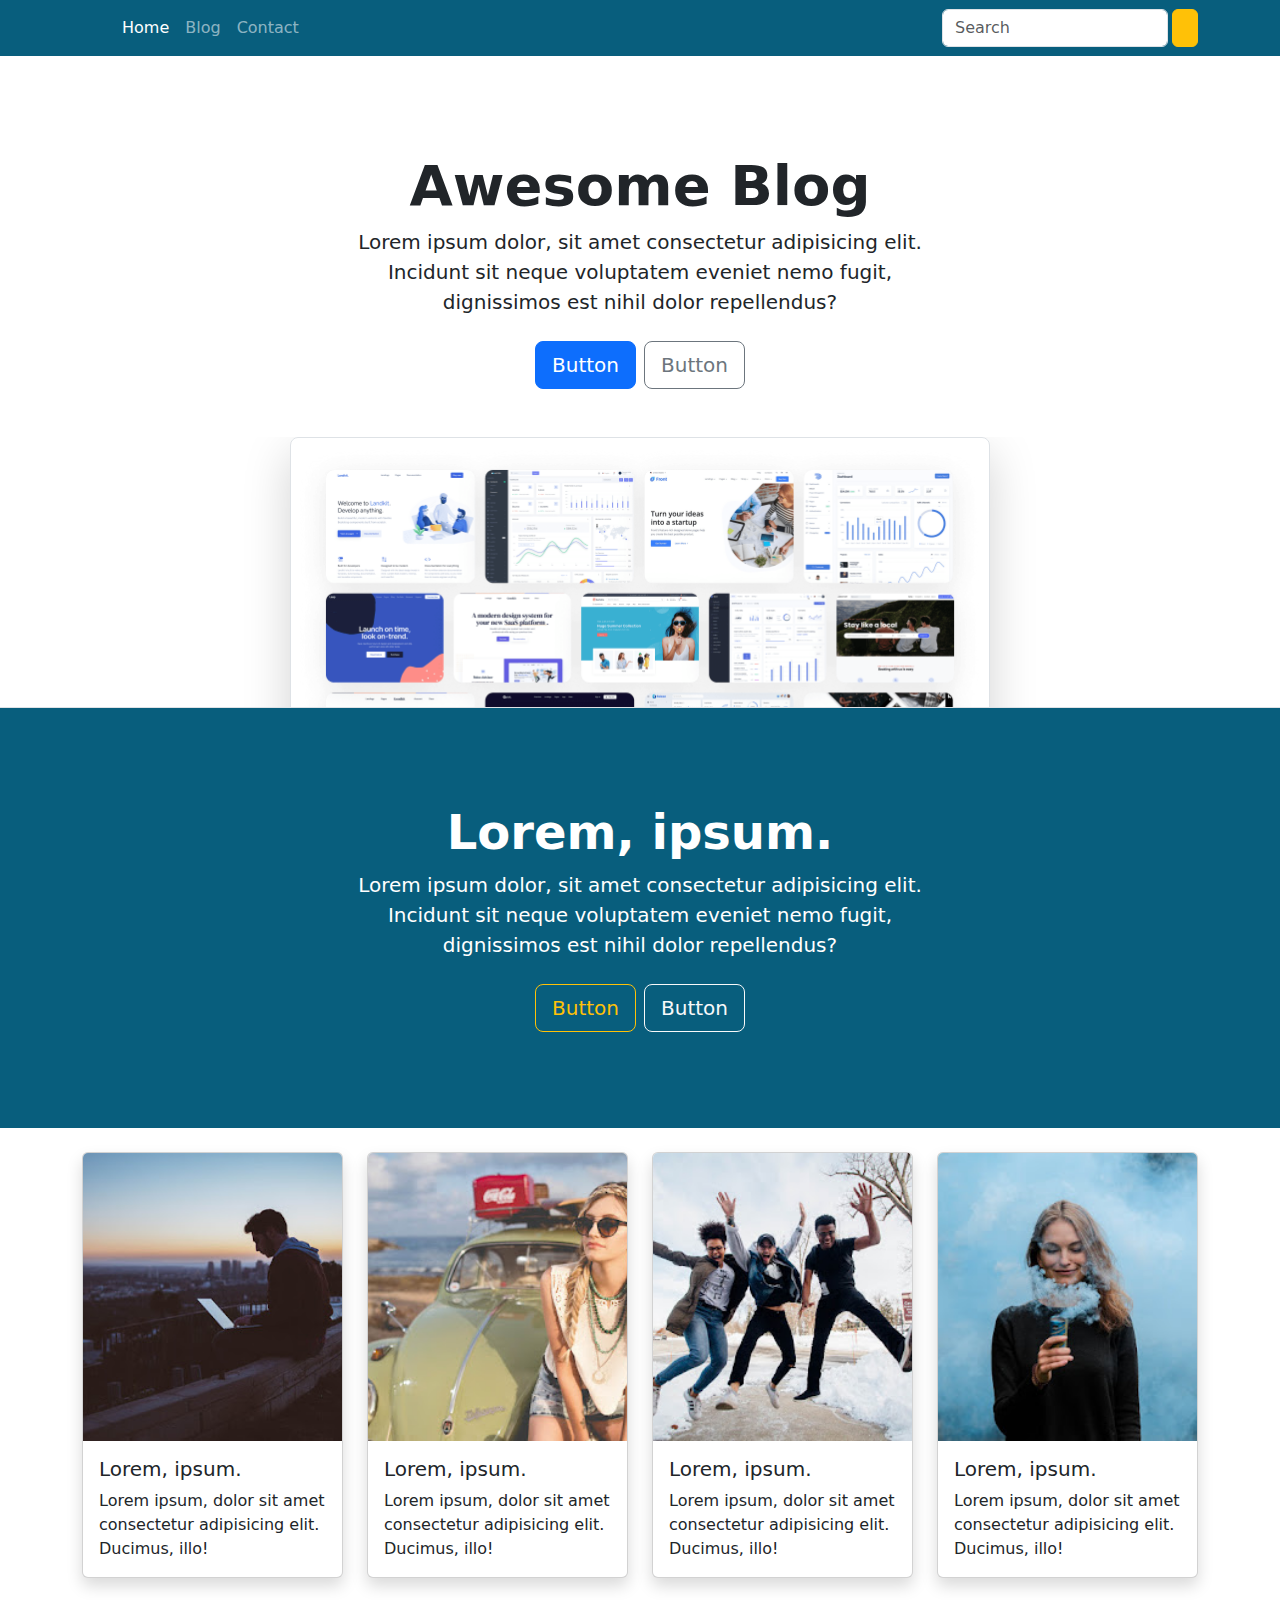
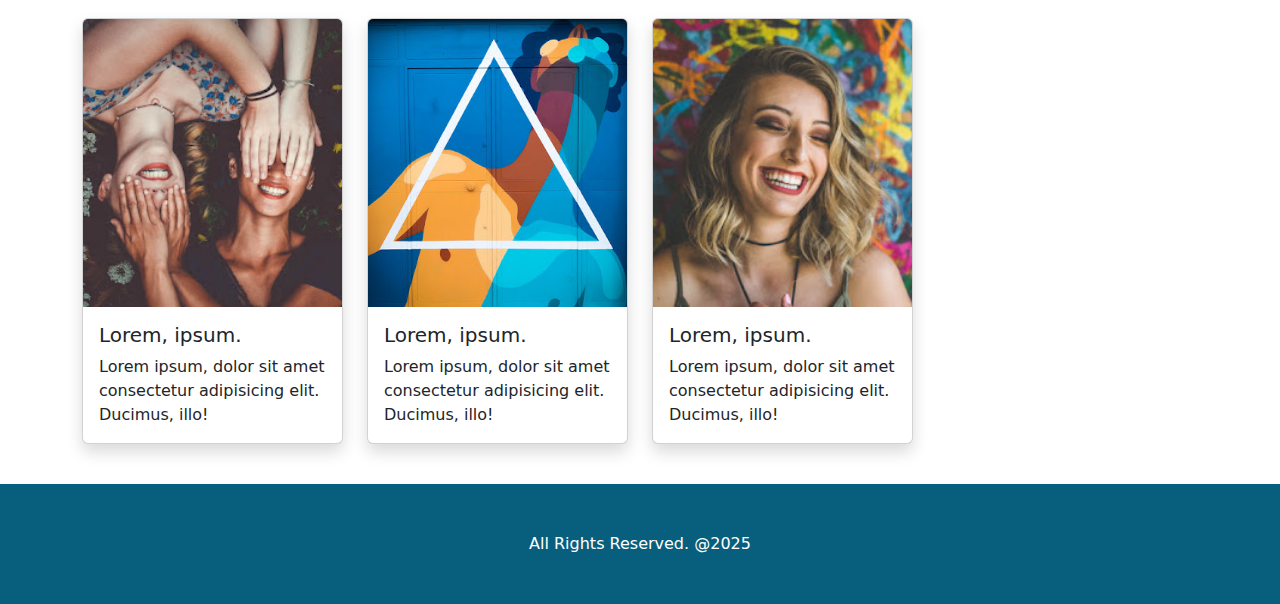
<file: index.html>
<!DOCTYPE html>
<html lang="tr">

<head>
    <meta charset="UTF-8">
    <meta name="viewport" content="width=device-width, initial-scale=1.0">
    <link href="https://cdn.jsdelivr.net/npm/bootstrap@5.3.3/dist/css/bootstrap.min.css" rel="stylesheet"
        integrity="sha384-QWTKZyjpPEjISv5WaRU9OFeRpok6YctnYmDr5pNlyT2bRjXh0JMhjY6hW+ALEwIH" crossorigin="anonymous">
    <link rel="stylesheet" href="https://cdnjs.cloudflare.com/ajax/libs/font-awesome/6.5.2/css/all.min.css"
        integrity="sha512-SnH5WK+bZxgPHs44uWIX+LLJAJ9/2PkPKZ5QiAj6Ta86w+fsb2TkcmfRyVX3pBnMFcV7oQPJkl9QevSCWr3W6A=="
        crossorigin="anonymous" referrerpolicy="no-referrer" />
    <link rel="stylesheet" href="style.css">
    <title>Awesome Blog</title>
</head>

<body>
    <!-- navbar -->
    <nav class="navbar navbar-expand-md bg-primary" data-bs-theme="dark">
        <div class="container">
            <a href="index.html" class="navbar-brand"><i class="fa-solid fa-house"></i></a>
            <button class="navbar-toggler" type="button" data-bs-toggle="collapse" data-bs-target="#mobile">
                <span class="navbar-toggler-icon"> </span>
            </button>
            <div id="mobile" class="collapse navbar-collapse">
                <ul class="navbar-nav me-auto ms-3">
                    <li class="nav-item"><a href="index.html" class="nav-link active">Home</a></li>
                    <li class="nav-item"><a href="blogs.html" class="nav-link">Blog</a></li>
                    <li class="nav-item"><a href="contact.html" class="nav-link">Contact</a></li>
                </ul>
                <form class="d-flex">
                    <input type="text" class="form-control me-1" placeholder="Search" data-bs-theme="light">
                    <button class="btn btn-warning">
                        <i class="fa-solid fa-magnifying-glass"></i>
                    </button>
                </form>
            </div>
        </div>
    </nav>

    <!-- Responsive bir ayarlamada navbar üzerindeki link ve arama kısmını kaybedip yerine mobile bir bar görünsün istiyorsak bu durumda logonun hemen altına bir button eklenir. 
    
        Eklenen buttona navbar-toggler classı verilir. Sonrasında buttona tıkladığım zaman bir içerik açılacaksa data-bs-toggler="collapse" özelliği tanınır (class gibi ayrı bir özelliktir.)

        Buttona tıklandığı zaman açılacak içerik(ler) ne ise data-bs-target="" özelliği ile tanınır. Burada data-bs-target içerisine, tanınacak içeriklere verilen id yazılır. 

        NOT: Eğer birden fazla içerik tanımlanacaksa (yukarıda navbar linkleri ve arama çubuğu gibi 2 farklı içerik tanımlanacak) bu durumda tüm içerikleri kaplayan bir div oluşturup buna id vermek daha doğru olur.

        ÖRNEĞİN:

        <button class="navbar-toggler" type="button" data-bs-toggle="collapse" data-bs-target="#mobile">
                        <span class="navbar-toggler-icon"></span>
        </button>
        <div id="mobile" class="collapse navbar-collapse">
            <ul class="navbar-nav me-auto ms-3">
                <li class="nav-item"><a href="index.html" class="nav-link">Home</a></li>
                <li class="nav-item"><a href="bolgs.html" class="nav-link">Blog</a></li>
                <li class="nav-item"><a href="contact.html" class="nav-link">Contact</a></li>
            </ul>
            <form class="d-flex">
                <input type="text" class="form-control me-1" placeholder="Search" data-bs-theme="light">
                <button class="btn btn-warning">
                    <i class="fa-solid fa-magnifying-glass"></i>
                </button>
            </form>
        </div>

    -->

    <!-- header -->
    <header>
        <div class="text-center pt-5 mt-5 px-4 border-bottom">
            <h1 class="display-4 fw-bold">Awesome Blog</h1>
            <div class="col-lg-6 mx-auto">
                <p class="lead mb-4">
                    Lorem ipsum dolor, sit amet consectetur adipisicing elit. Incidunt sit neque
                    voluptatem eveniet nemo fugit, dignissimos est nihil dolor repellendus?
                </p>
                <div class="mb-5 d-grid gap-2 d-md-flex justify-content-md-center">
                    <button class="btn btn-primary btn-lg">
                        <i class="fa-solid fa-caret-right"></i> Button</button>
                    <button class="btn btn-outline-secondary btn-lg">
                        <i class="fa-solid fa-caret-right"></i> Button</button>

                </div>
            </div>
            <div class="overflow-hidden" style="max-height: 30vh;">
                <div class="container px-5">
                    <img src="img/bg.png" class="img-fluid border rounded-3 shadow-lg mb-4" width="700" height="500" alt="">
                </div>
            </div>
        </div>
    </header>

    <!-- main -->
    <main>
        <div class="bg-dark text-secondary px-4 py-5 text-center text-white">
            <div class="py-5">
                <h1 class="display-5 fw-bold">
                    Lorem, ipsum.
                </h1>
                <div class="col-lg-6 mx-auto">
                    <p class="lead mb-4">
                        Lorem ipsum dolor, sit amet consectetur adipisicing elit. Incidunt sit neque
                        voluptatem eveniet nemo fugit, dignissimos est nihil dolor repellendus?
                    </p>
                    <div class="d-grid gap-2 d-md-flex justify-content-md-center">
                        <button class="btn btn-outline-warning btn-lg">
                            <i class="fa-solid fa-caret-right"></i> Button</button>
                        <button class="btn btn-outline-light btn-lg">
                            <i class="fa-solid fa-caret-right"></i> Button</button>
                    </div>
                </div>
            </div>
        </div>

        <div class="container my-4">
            <div class="row row-cols-1 row-cols-md-2 row-cols-lg-3 row-cols-xl-4 g-4">
                <!-- Resimlerin çözünürlükleri (boyutları) farklı olursa .card-img-top classına CSS verilebilir. -->
                <div class="col">
                    <div class="card mb-3 shadow">
                        <img src="img/1.jpeg" class="card-img-top" alt="">
                        <div class="card-body">
                            <h5 class="card-title">Lorem, ipsum.</h5>
                            <p class="card-text">Lorem ipsum, dolor sit amet consectetur adipisicing elit. Ducimus, illo!</p>
                        </div>
                    </div>
                </div>
                <div class="col">
                    <div class="card mb-3 shadow">
                        <img src="img/2.jpeg" class="card-img-top" alt="">
                        <div class="card-body">
                            <h5 class="card-title">Lorem, ipsum.</h5>
                            <p class="card-text">Lorem ipsum, dolor sit amet consectetur adipisicing elit. Ducimus, illo!</p>
                        </div>
                    </div>
                </div>
                <div class="col">
                    <div class="card mb-3 shadow">
                        <img src="img/3.jpeg" class="card-img-top" alt="">
                        <div class="card-body">
                            <h5 class="card-title">Lorem, ipsum.</h5>
                            <p class="card-text">Lorem ipsum, dolor sit amet consectetur adipisicing elit. Ducimus, illo!</p>
                        </div>
                    </div>
                </div>
                <div class="col">
                    <div class="card mb-3 shadow">
                        <img src="img/4.jpeg" class="card-img-top" alt="">
                        <div class="card-body">
                            <h5 class="card-title">Lorem, ipsum.</h5>
                            <p class="card-text">Lorem ipsum, dolor sit amet consectetur adipisicing elit. Ducimus, illo!</p>
                        </div>
                    </div>
                </div>
                <div class="col">
                    <div class="card mb-3 shadow">
                        <img src="img/5.jpeg" class="card-img-top" alt="">
                        <div class="card-body">
                            <h5 class="card-title">Lorem, ipsum.</h5>
                            <p class="card-text">Lorem ipsum, dolor sit amet consectetur adipisicing elit. Ducimus, illo!</p>
                        </div>
                    </div>
                </div>
                <div class="col">
                    <div class="card mb-3 shadow">
                        <img src="img/6.jpeg" class="card-img-top" alt="">
                        <div class="card-body">
                            <h5 class="card-title">Lorem, ipsum.</h5>
                            <p class="card-text">Lorem ipsum, dolor sit amet consectetur adipisicing elit. Ducimus, illo!</p>
                        </div>
                    </div>
                </div>
                <div class="col">
                    <div class="card mb-3 shadow">
                        <img src="img/7.jpeg" class="card-img-top" alt="">
                        <div class="card-body">
                            <h5 class="card-title">Lorem, ipsum.</h5>
                            <p class="card-text">Lorem ipsum, dolor sit amet consectetur adipisicing elit. Ducimus, illo!</p>
                        </div>
                    </div>
                </div>
            </div>
        </div>
    </main>

<!-- footer -->

<footer class="py-5 bg-dark text-white">
    <div class="container text-center">
        <span class="">All Rights Reserved. @2025</span>
    </div>
</footer>


    




    <script src="https://cdn.jsdelivr.net/npm/bootstrap@5.3.3/dist/js/bootstrap.bundle.min.js"
        integrity="sha384-YvpcrYf0tY3lHB60NNkmXc5s9fDVZLESaAA55NDzOxhy9GkcIdslK1eN7N6jIeHz"
        crossorigin="anonymous"></script>
</body>

</html>
</file>
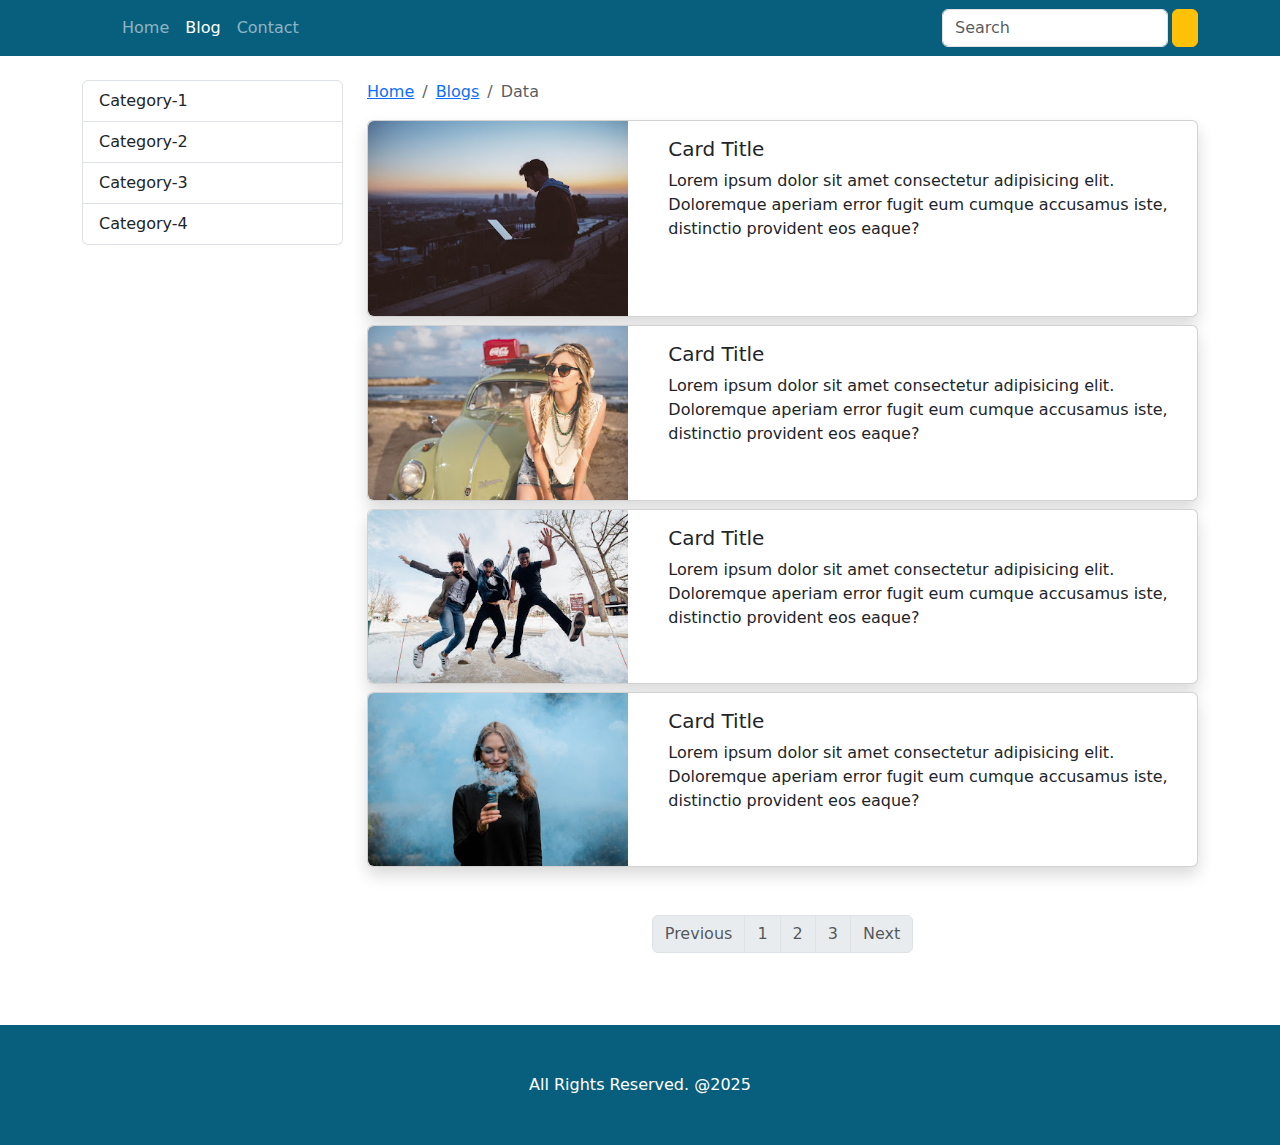
<file: blogs.html>
<!DOCTYPE html>
<html lang="tr" class="h-100">

<head>
    <meta charset="UTF-8">
    <meta name="viewport" content="width=device-width, initial-scale=1.0">
    <link href="https://cdn.jsdelivr.net/npm/bootstrap@5.3.3/dist/css/bootstrap.min.css" rel="stylesheet"
        integrity="sha384-QWTKZyjpPEjISv5WaRU9OFeRpok6YctnYmDr5pNlyT2bRjXh0JMhjY6hW+ALEwIH" crossorigin="anonymous">
    <link rel="stylesheet" href="https://cdnjs.cloudflare.com/ajax/libs/font-awesome/6.5.2/css/all.min.css"
        integrity="sha512-SnH5WK+bZxgPHs44uWIX+LLJAJ9/2PkPKZ5QiAj6Ta86w+fsb2TkcmfRyVX3pBnMFcV7oQPJkl9QevSCWr3W6A=="
        crossorigin="anonymous" referrerpolicy="no-referrer" />
    <link rel="stylesheet" href="style.css">
    <title>Awesome Blog</title>
</head>

<body class="h-100 d-flex flex-column">
    <!-- navbar -->
    <nav class="navbar navbar-expand-md bg-primary" data-bs-theme="dark">
        <div class="container">
            <a href="index.html" class="navbar-brand"><i class="fa-solid fa-house"></i></a>
            <button class="navbar-toggler" type="button" data-bs-toggle="collapse" data-bs-target="#mobile">
                <span class="navbar-toggler-icon"> </span>
            </button>
            <div id="mobile" class="collapse navbar-collapse">
                <ul class="navbar-nav me-auto ms-3">
                    <li class="nav-item"><a href="index.html" class="nav-link">Home</a></li>
                    <li class="nav-item"><a href="bolgs.html" class="nav-link active">Blog</a></li>
                    <li class="nav-item"><a href="contact.html" class="nav-link">Contact</a></li>
                </ul>
                <form class="d-flex">
                    <input type="text" class="form-control me-1" placeholder="Search" data-bs-theme="light">
                    <button class="btn btn-warning">
                        <i class="fa-solid fa-magnifying-glass"></i>
                    </button>
                </form>
            </div>
        </div>
    </nav>

    <main>
        <div class="container my-4">
            <div class="row"> <!--order-1 diyerek FLEX içerisindeki  varsayılanı 0 olan order değerini 1 yaparak sırasını diğer elemanın gerisine bıraktık. ANCAK; mobil ekranda category alta gelsin, daha büyük ekranlarda ise sayfanın solunda olsun (order-1 dediğimiz için tüm çözünürlüklerde 2. sırada yer alır.) istersek responsive değerleri kullanabiliriz. şöyle ki: col-3 classına order-2 order-md-1 col-9'a da order-1 order-md-2 verirsek ekran küçülünce category bölümü 2. sırada, büyük ekranda 1. sırada yer alır. 
                                <div class="col-md-3 order-2 order-md-1">
                    <div class="list-group">
                        <a href="#" class="list-group-item list-group-item-action">Category-1</a>
                        <a href="#" class="list-group-item list-group-item-action">Category-2</a>
                        <a href="#" class="list-group-item list-group-item-action">Category-3</a>
                        <a href="#" class="list-group-item list-group-item-action">Category-4</a>
                    </div>
                </div>
                <div class="col-md-9 order-1 order-md-2">
                    <nav>
                        <ol class="breadcrumb">
                            <li class="breadcrumb-item"><a href="#">Home</a></li>
                            <li class="breadcrumb-item"><a href="#">Blogs</a></li>
                            <li class="breadcrumb-item active">Data</li>
                        </ol>
                    </nav>
                    <div class="card mb-2 shadow">
                        <div class="row">
                            <div class="col-4">
                                <img src="img/1.jpeg" class="img-fluid rounded-start" alt="">
                            </div>
                            <div class="col-8">
                                <div class="card-body">
                                    <h5 class="card-title">Card Title</h5>
                                    <p class="card-text">Lorem ipsum dolor sit amet consectetur adipisicing elit.
                                        Doloremque aperiam error fugit eum cumque accusamus iste, distinctio provident
                                        eos eaque?</p>
                                </div>
                            </div>
                        </div>
                    </div>
                    <div class="card mb-2 shadow">
                        <div class="row">
                            <div class="col-4">
                                <img src="img/2.jpeg" class="img-fluid rounded-start" alt="">
                            </div>
                            <div class="col-8">
                                <div class="card-body">
                                    <h5 class="card-title">Card Title</h5>
                                    <p class="card-text">Lorem ipsum dolor sit amet consectetur adipisicing elit.
                                        Doloremque aperiam error fugit eum cumque accusamus iste, distinctio provident
                                        eos eaque?</p>
                                </div>
                            </div>
                        </div>
                    </div>
                    <div class="card mb-2 shadow">
                        <div class="row">
                            <div class="col-4">
                                <img src="img/3.jpeg" class="img-fluid rounded-start" alt="">
                            </div>
                            <div class="col-8">
                                <div class="card-body">
                                    <h5 class="card-title">Card Title</h5>
                                    <p class="card-text">Lorem ipsum dolor sit amet consectetur adipisicing elit.
                                        Doloremque aperiam error fugit eum cumque accusamus iste, distinctio provident
                                        eos eaque?</p>
                                </div>
                            </div>
                        </div>
                    </div>
                    <div class="card mb-2 shadow">
                        <div class="row">
                            <div class="col-4">
                                <img src="img/4.jpeg" class="img-fluid rounded-start" alt="">
                            </div>
                            <div class="col-8">
                                <div class="card-body">
                                    <h5 class="card-title">Card Title</h5>
                                    <p class="card-text">Lorem ipsum dolor sit amet consectetur adipisicing elit.
                                        Doloremque aperiam error fugit eum cumque accusamus iste, distinctio provident
                                        eos eaque?</p>
                                </div>
                            </div>
                        </div>
                    </div>
                    <nav class="my-5">
                        <ul class="pagination justify-content-center">
                            <li class="page-item disabled">
                                <a href="#" class="page-link">Previous</a>
                            </li>
                            <li class="page-item disabled">
                                <a href="#" class="page-link">1</a>
                            </li>
                            <li class="page-item disabled">
                                <a href="#" class="page-link">2</a>
                            </li>
                            <li class="page-item disabled">
                                <a href="#" class="page-link">3</a>
                            </li>
                            <li class="page-item disabled">
                                <a href="#" class="page-link">Next</a>
                            </li>
                        </ul>
                    </nav>
                </div>
            
            YA DA col-3 classına d-none d-md-block vererek md ekran ve üstünde görün, altındaki ekranlarda görünme diyebiliriz. -->
                <div class="col-md-3 d-none d-md-block">
                    <div class="list-group">
                        <a href="#" class="list-group-item list-group-item-action">Category-1</a>
                        <a href="#" class="list-group-item list-group-item-action">Category-2</a>
                        <a href="#" class="list-group-item list-group-item-action">Category-3</a>
                        <a href="#" class="list-group-item list-group-item-action">Category-4</a>
                    </div>
                </div>
                <div class="col-md-9">
                    <nav>
                        <ol class="breadcrumb">
                            <li class="breadcrumb-item"><a href="#">Home</a></li>
                            <li class="breadcrumb-item"><a href="#">Blogs</a></li>
                            <li class="breadcrumb-item active">Data</li>
                        </ol>
                    </nav>
                    <div class="card mb-2 shadow">
                        <div class="row">
                            <div class="col-4">
                                <img src="img/1.jpeg" class="img-fluid rounded-start" alt="">
                            </div>
                            <div class="col-8">
                                <div class="card-body">
                                    <h5 class="card-title">Card Title</h5>
                                    <p class="card-text">Lorem ipsum dolor sit amet consectetur adipisicing elit.
                                        Doloremque aperiam error fugit eum cumque accusamus iste, distinctio provident
                                        eos eaque?</p>
                                </div>
                            </div>
                        </div>
                    </div>
                    <div class="card mb-2 shadow">
                        <div class="row">
                            <div class="col-4">
                                <img src="img/2.jpeg" class="img-fluid rounded-start" alt="">
                            </div>
                            <div class="col-8">
                                <div class="card-body">
                                    <h5 class="card-title">Card Title</h5>
                                    <p class="card-text">Lorem ipsum dolor sit amet consectetur adipisicing elit.
                                        Doloremque aperiam error fugit eum cumque accusamus iste, distinctio provident
                                        eos eaque?</p>
                                </div>
                            </div>
                        </div>
                    </div>
                    <div class="card mb-2 shadow">
                        <div class="row">
                            <div class="col-4">
                                <img src="img/3.jpeg" class="img-fluid rounded-start" alt="">
                            </div>
                            <div class="col-8">
                                <div class="card-body">
                                    <h5 class="card-title">Card Title</h5>
                                    <p class="card-text">Lorem ipsum dolor sit amet consectetur adipisicing elit.
                                        Doloremque aperiam error fugit eum cumque accusamus iste, distinctio provident
                                        eos eaque?</p>
                                </div>
                            </div>
                        </div>
                    </div>
                    <div class="card mb-2 shadow">
                        <div class="row">
                            <div class="col-4">
                                <img src="img/4.jpeg" class="img-fluid rounded-start" alt="">
                            </div>
                            <div class="col-8">
                                <div class="card-body">
                                    <h5 class="card-title">Card Title</h5>
                                    <p class="card-text">Lorem ipsum dolor sit amet consectetur adipisicing elit.
                                        Doloremque aperiam error fugit eum cumque accusamus iste, distinctio provident
                                        eos eaque?</p>
                                </div>
                            </div>
                        </div>
                    </div>
                    <nav class="my-5">
                        <ul class="pagination justify-content-center">
                            <li class="page-item disabled">
                                <a href="#" class="page-link">Previous</a>
                            </li>
                            <li class="page-item disabled">
                                <a href="#" class="page-link">1</a>
                            </li>
                            <li class="page-item disabled">
                                <a href="#" class="page-link">2</a>
                            </li>
                            <li class="page-item disabled">
                                <a href="#" class="page-link">3</a>
                            </li>
                            <li class="page-item disabled">
                                <a href="#" class="page-link">Next</a>
                            </li>
                        </ul>
                    </nav>
                </div>
            </div>
        </div>
    </main>

    <!-- footer -->

    <footer class="py-5 bg-dark text-white mt-auto">
        <div class="container text-center">
            <span class="">All Rights Reserved. @2025</span>
        </div>
    </footer>



<!-- 
    Boş sayfada footer her zaman aşağıda kalsın ya da içerik azsa footer yine de sayfanın altında kalsın istiyorsak =>
    html class="h-100"
    body class="h-100 d-flex flex-column"
    footer class="mt-auto"
 -->



    <script src="https://cdn.jsdelivr.net/npm/bootstrap@5.3.3/dist/js/bootstrap.bundle.min.js"
        integrity="sha384-YvpcrYf0tY3lHB60NNkmXc5s9fDVZLESaAA55NDzOxhy9GkcIdslK1eN7N6jIeHz"
        crossorigin="anonymous"></script>
</body>

</html>
</file>
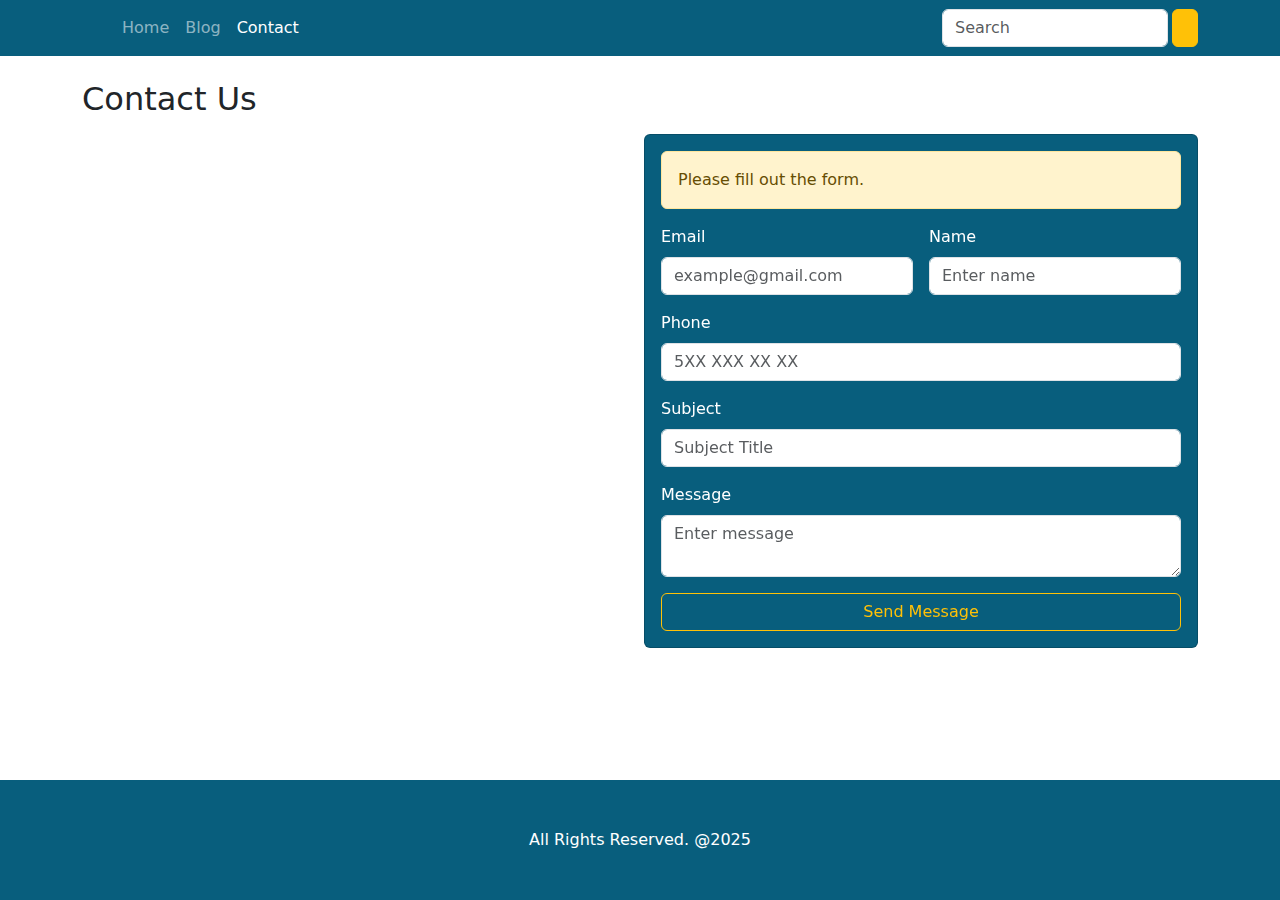
<file: contact.html>
<!DOCTYPE html>
<html lang="tr" class="h-100 ">

<head>
    <meta charset="UTF-8">
    <meta name="viewport" content="width=device-width, initial-scale=1.0">
    <link href="https://cdn.jsdelivr.net/npm/bootstrap@5.3.3/dist/css/bootstrap.min.css" rel="stylesheet"
        integrity="sha384-QWTKZyjpPEjISv5WaRU9OFeRpok6YctnYmDr5pNlyT2bRjXh0JMhjY6hW+ALEwIH" crossorigin="anonymous">
    <link rel="stylesheet" href="https://cdnjs.cloudflare.com/ajax/libs/font-awesome/6.5.2/css/all.min.css"
        integrity="sha512-SnH5WK+bZxgPHs44uWIX+LLJAJ9/2PkPKZ5QiAj6Ta86w+fsb2TkcmfRyVX3pBnMFcV7oQPJkl9QevSCWr3W6A=="
        crossorigin="anonymous" referrerpolicy="no-referrer" />
    <link rel="stylesheet" href="style.css">
    <title>Awesome Blog</title>
</head>

<body class="h-100 d-flex flex-column">
    <!-- navbar -->
    <nav class="navbar navbar-expand-md bg-primary" data-bs-theme="dark">
        <div class="container">
            <a href="index.html" class="navbar-brand"><i class="fa-solid fa-house"></i></a>
            <button class="navbar-toggler" type="button" data-bs-toggle="collapse" data-bs-target="#mobile">
                <span class="navbar-toggler-icon"> </span>
            </button>
            <div id="mobile" class="collapse navbar-collapse">
                <ul class="navbar-nav me-auto ms-3">
                    <li class="nav-item"><a href="index.html" class="nav-link">Home</a></li>
                    <li class="nav-item"><a href="blogs.html" class="nav-link">Blog</a></li>
                    <li class="nav-item"><a href="contact.html" class="nav-link active">Contact</a></li>
                </ul>
                <form class="d-flex">
                    <input type="text" class="form-control me-1" placeholder="Search" data-bs-theme="light">
                    <button class="btn btn-warning">
                        <i class="fa-solid fa-magnifying-glass"></i>
                    </button>
                </form>
            </div>
        </div>
    </nav>

    <main>
        <div class="container my-4">
            <h2 class="my-3">Contact Us</h2>
            <div class="row g-2">
                <div class="col-md-6 order-2 order-md-1">
                    <iframe id="map"
                        src="https://www.google.com/maps/embed?pb=!1m18!1m12!1m3!1d25704.311068548595!2d33.92418575437012!3d36.35983703911524!2m3!1f0!2f0!3f0!3m2!1i1024!2i768!4f13.1!3m3!1m2!1s0x14d8dd75f1ee550f%3A0xd7653fde753287e7!2sAzize%20Thecla%20Yeralt%C4%B1%20Kilisesi!5e0!3m2!1str!2str!4v1713635862240!5m2!1str!2str"
                        width="100%" style="border:0;" allowfullscreen="" loading="lazy"
                        referrerpolicy="no-referrer-when-downgrade"></iframe>
                </div>
                <div class="col-md-6 order-1 order-md-2">
                    <div class="card bg-dark">
                        <div class="card-body">
                            <div class="alert alert-warning">
                                Please fill out the form.
                            </div>
                            <form class="row g-3 text-white">
                                <div class="col-md-6">
                                    <label for="email" class="form-label">Email</label>
                                    <input type="email" name="email" id="email" class="form-control"
                                        placeholder="example@gmail.com">
                                </div>
                                <div class="col-md-6">
                                    <label for="name" class="form-label">Name</label>
                                    <input type="text" name="name" id="name" class="form-control"
                                        placeholder="Enter name">
                                </div>
                                <div class="col-md-12">
                                    <label for="phone" class="form-label">Phone</label>
                                    <input type="tel" name="phone" id="phone" class="form-control"
                                        placeholder="5XX XXX XX XX">
                                </div>
                                <div class="col-md-12">
                                    <label for="subject" class="form-label">Subject</label>
                                    <input type="text" name="subject" id="subject" class="form-control"
                                        placeholder="Subject Title">
                                </div>
                                <div class="col-md-12">
                                    <label for="message" class="form-label">Message</label>
                                    <textarea name="message" id="message" class="form-control"
                                        placeholder="Enter message"></textarea>
                                </div>
                                <div class="col-12">
                                    <button class="btn btn-outline-warning" style="width: 100%;">Send Message</button>
                                </div>

                            </form>
                        </div>
                    </div>
                </div>
            </div>
        </div>
    </main>

    <!-- footer -->

    <footer class="py-5 bg-dark text-white mt-auto">
        <div class="container text-center">
            <span class="">All Rights Reserved. @2025</span>
        </div>
    </footer>







    <script src="https://cdn.jsdelivr.net/npm/bootstrap@5.3.3/dist/js/bootstrap.bundle.min.js"
        integrity="sha384-YvpcrYf0tY3lHB60NNkmXc5s9fDVZLESaAA55NDzOxhy9GkcIdslK1eN7N6jIeHz"
        crossorigin="anonymous"></script>
</body>

</html>
</file>
<file: style.css>
.navbar{
    background-color: #085E7D !important;
}

.bg-dark{
    background-color: #085E7D !important;
}



/* card içerisindeki görsellerin boyutları farklıysa ve bunu düzenlemek istiyorsak; */

.card-img-top{
    width: 100%;
    height: 25vh;
    object-fit: cover; /* background-size: cover ile aynı görevi görüyor.*/
}

#map{
    height: 450px;
}


@media (min-width: 768px) {
    .card-img-top{
        height: 32vh;

    }

    #map{
        height: 100%;
    }
    
}

/* Yukarıda yaptığımız ayarlamalarda 768px altındaki cihazlar için card içindeki resimlerin boyutunu 25vh olarak göster, 768'den büyük cihazlarda da 40'a çıkar demiş olduk. */
</file>
